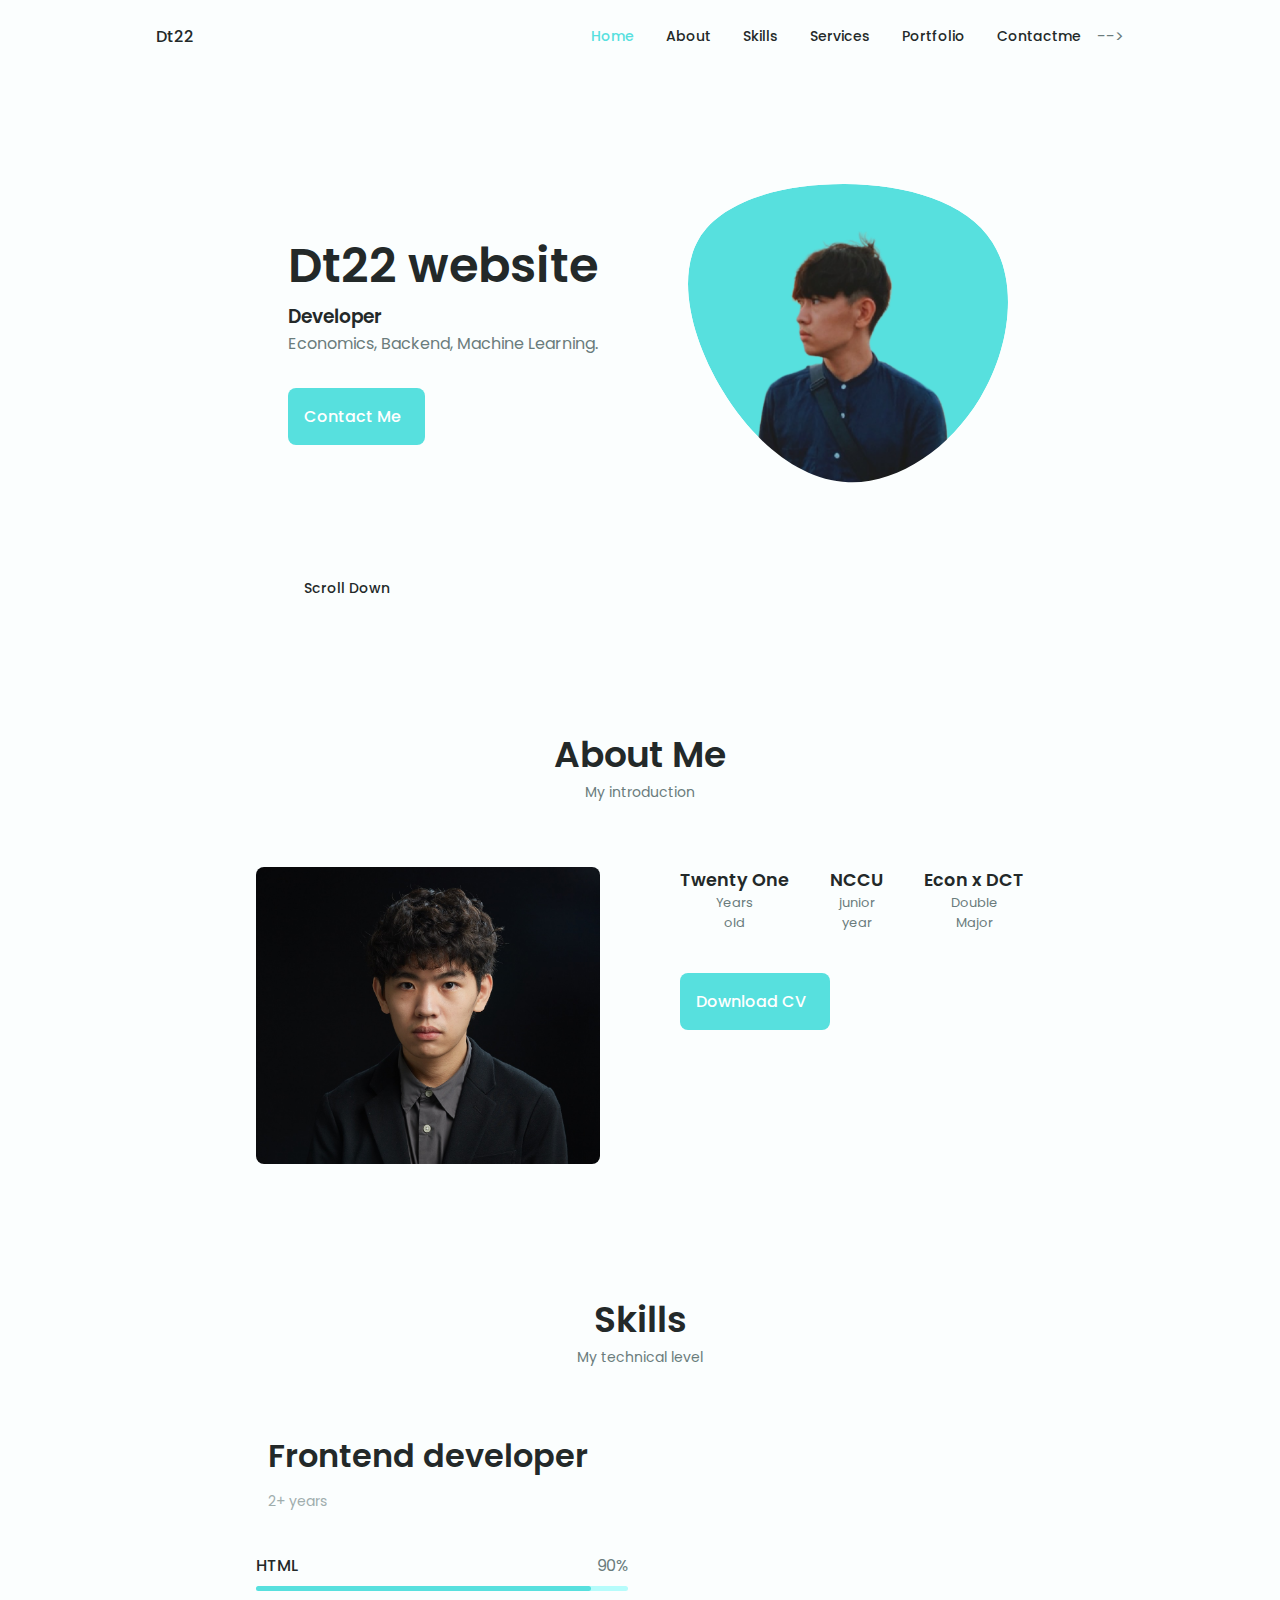
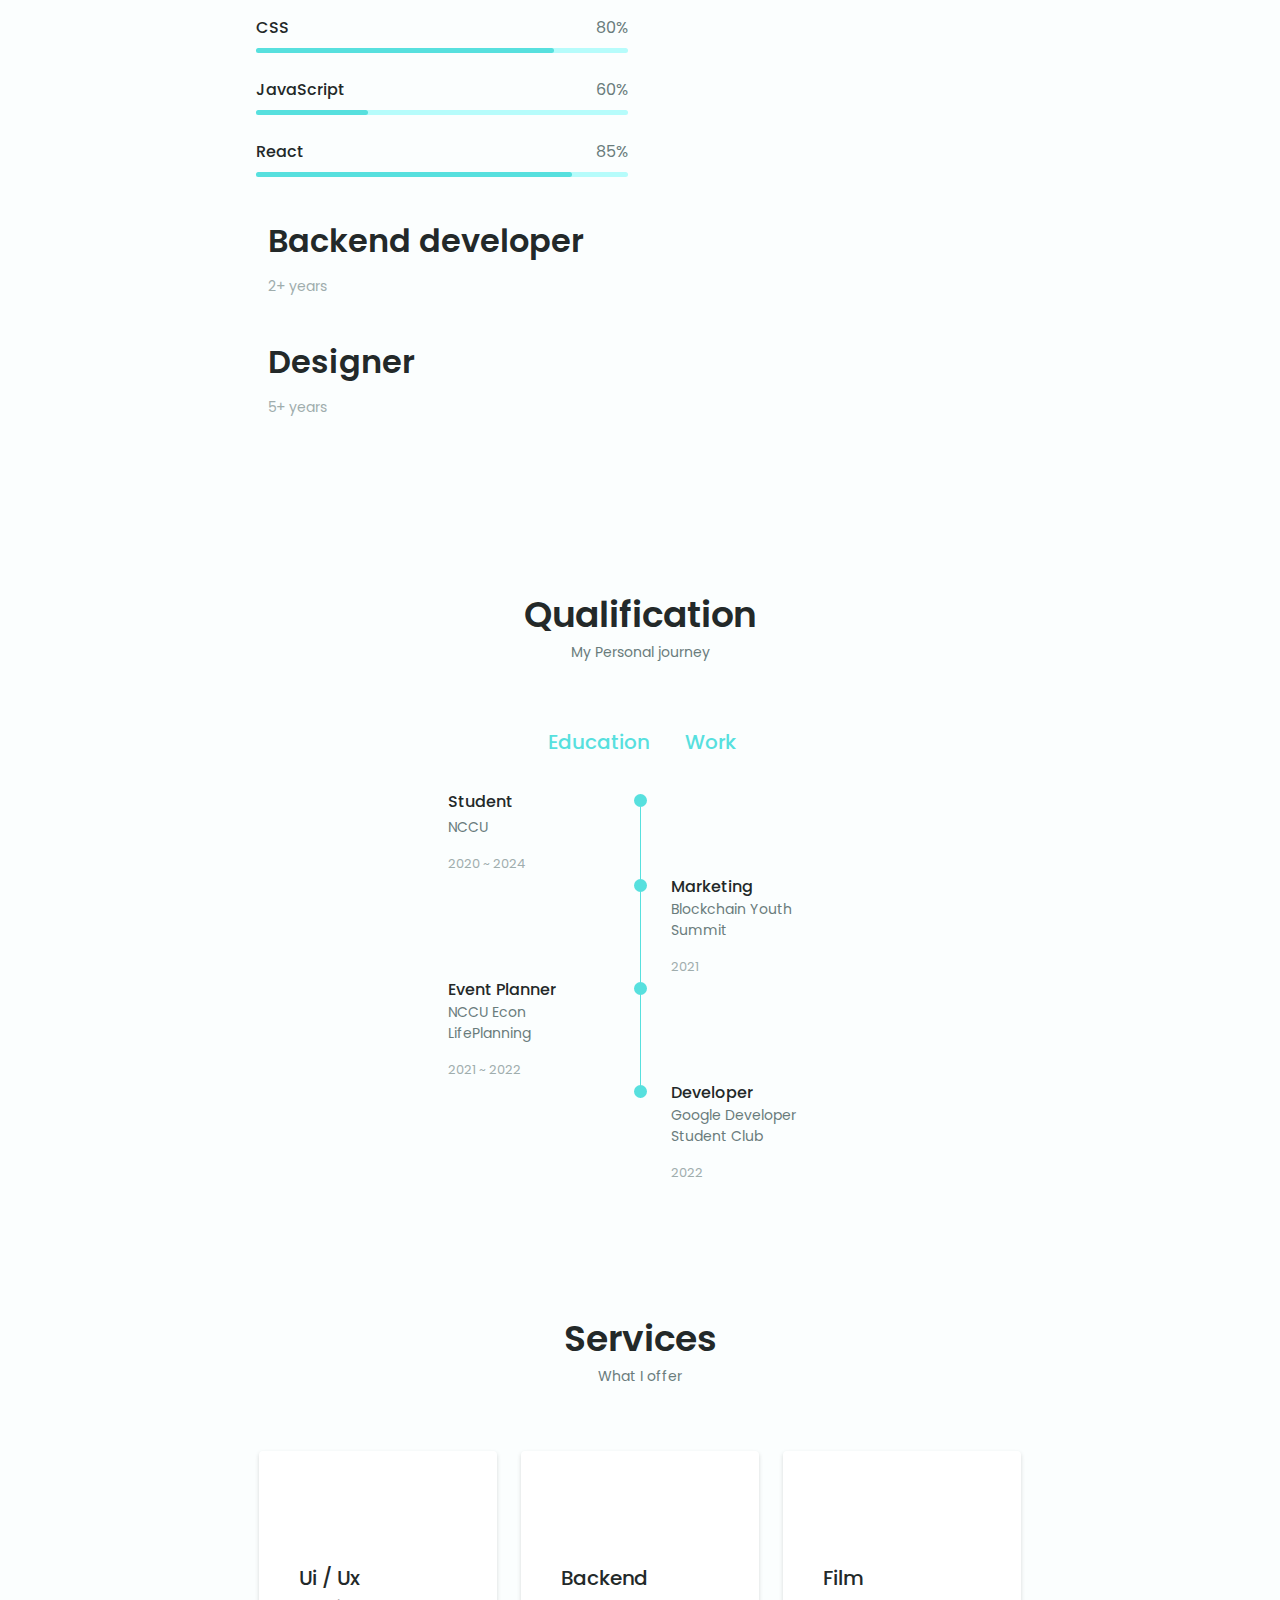
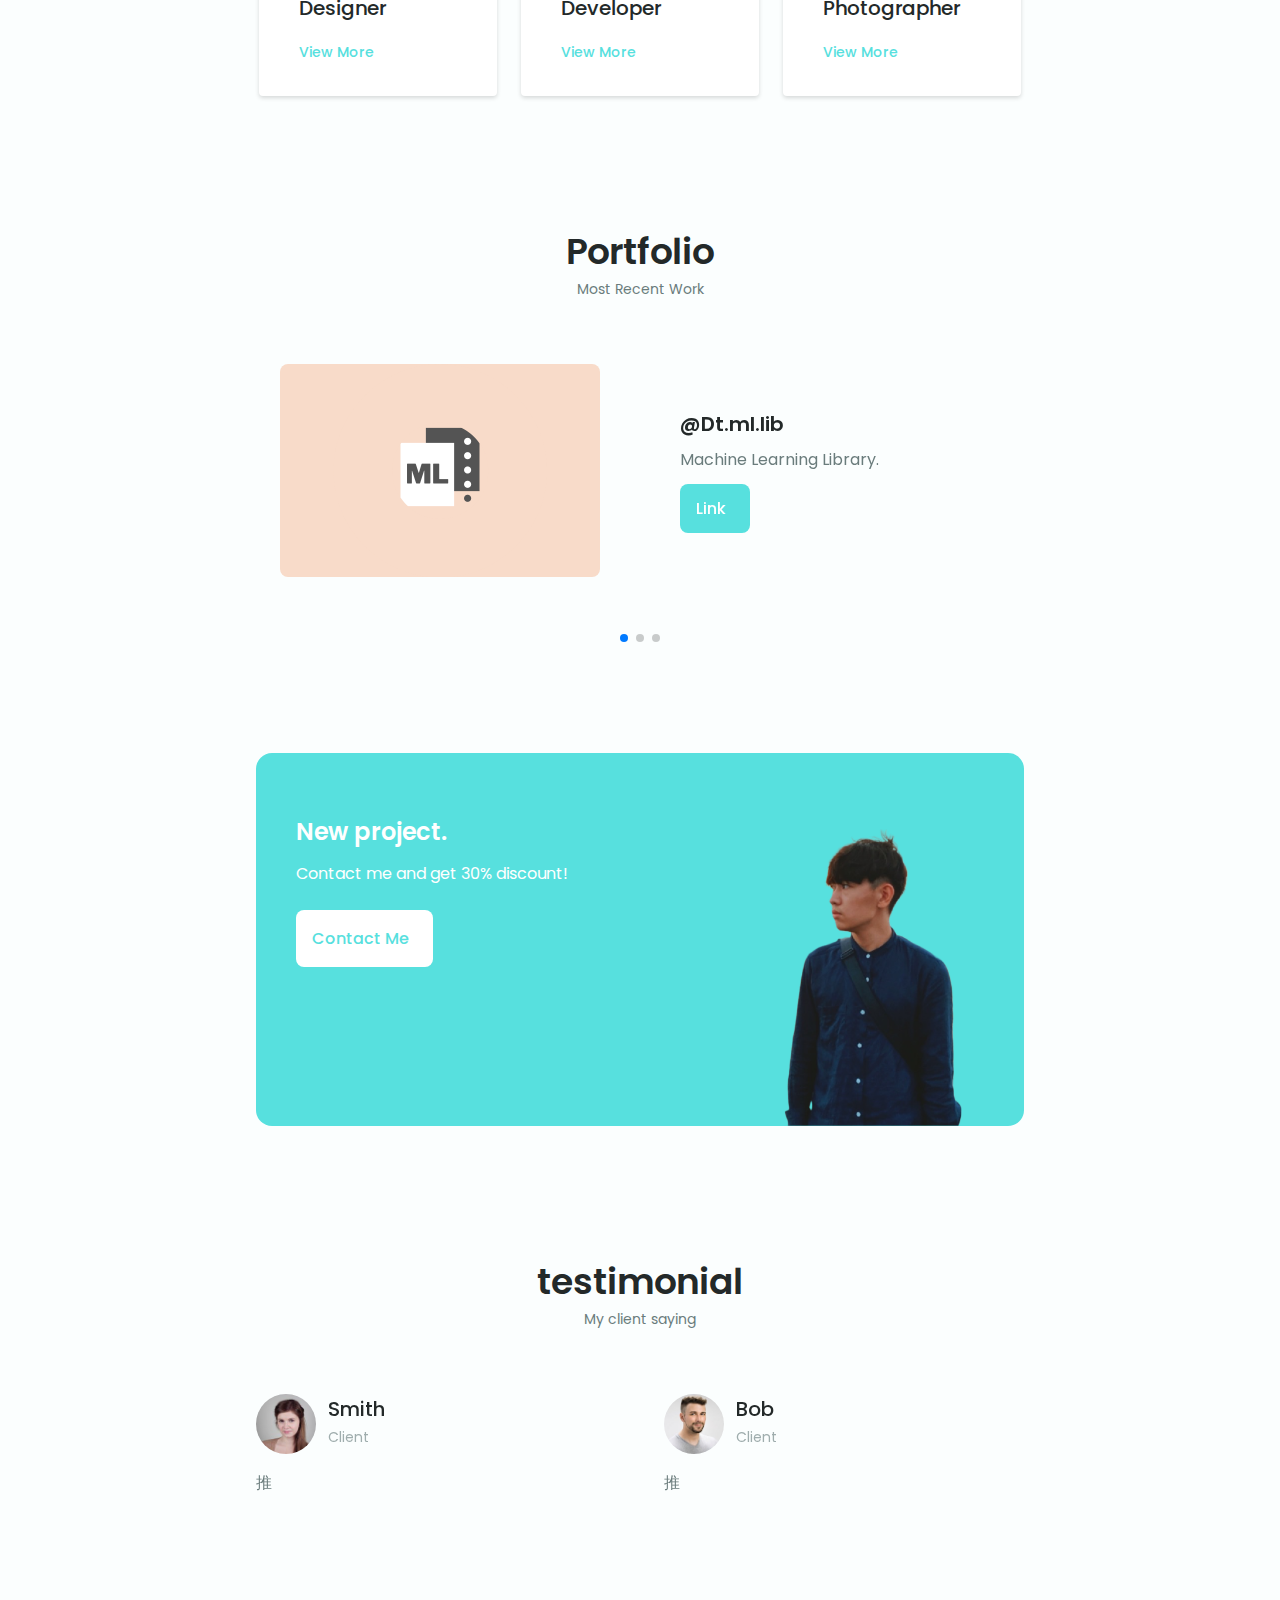
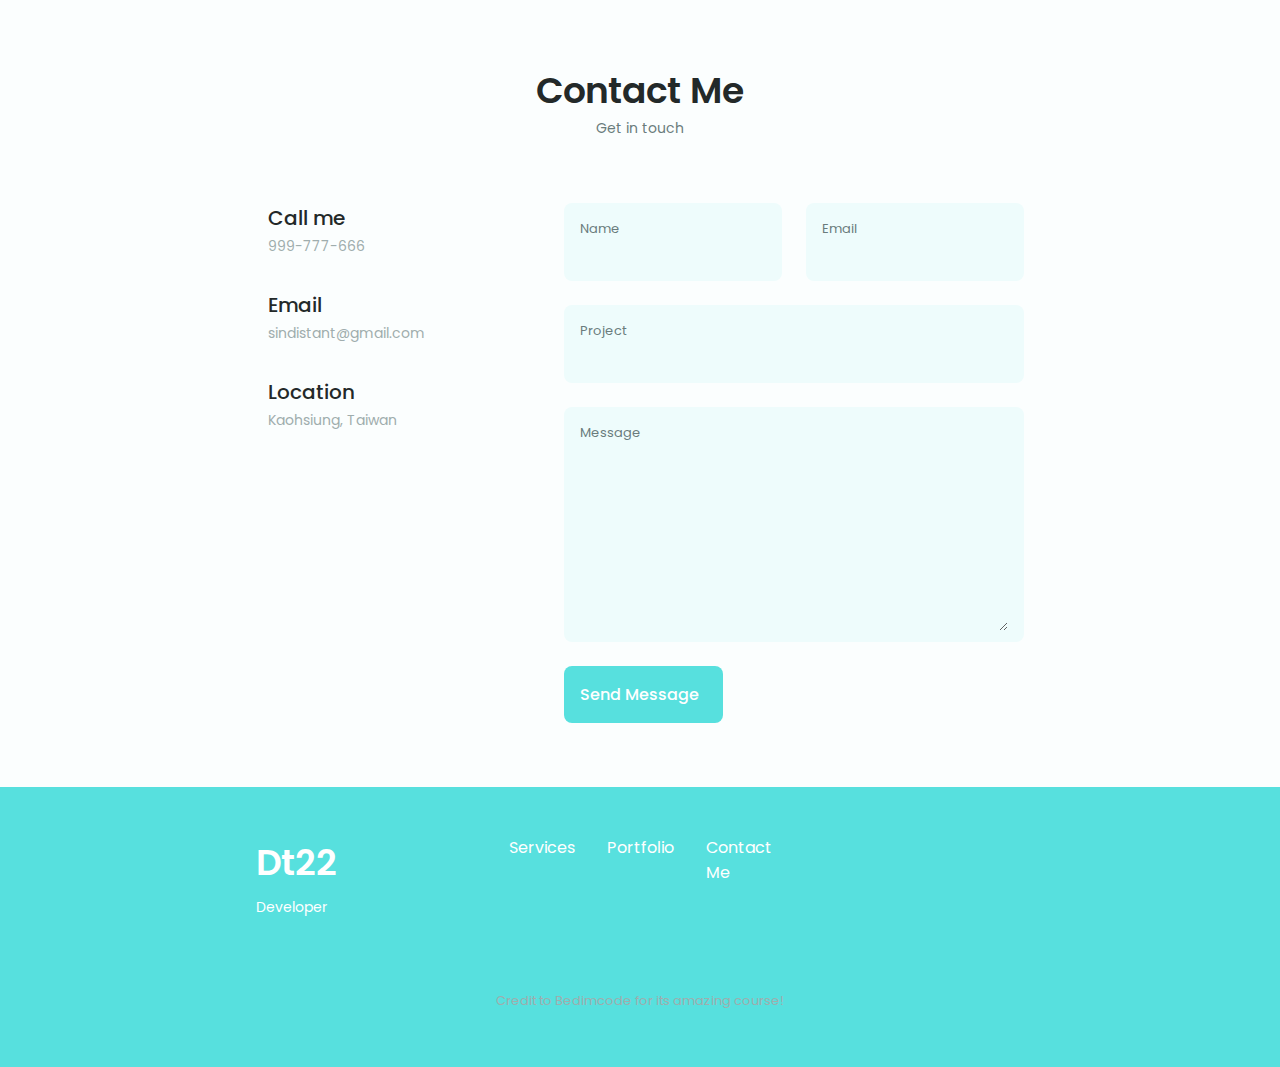
<file: index.html>
<!DOCTYPE html>
    <html lang="en">
    <head>
        <meta charset="UTF-8">
        <meta name="viewport" content="width=device-width, initial-scale=1.0">

        <!--==================== UNICONS ====================-->
        <link rel="stylesheet" href="https://unicons.iconscout.com/release/v4.0.0/css/line.css">
        
        <!--==================== SWIPER CSS ====================-->
        <link rel="stylesheet" href="assets/css/swiper-bundle.min.css">
        
        <!--==================== CSS ====================-->
        <link rel="stylesheet" href="assets/css/styles.css">

        <title>Responsive Portfolio Website</title>
    </head>
    <body>
        <!--==================== HEADER ====================-->
        <header class="header" id="header">
            <nav class="nav container">
                <a href="#" class="nav__logo">Dt22</a>

                <div class="nav__menu" id="nav-menu">
                    <ul class="nav__list grid">
                        <li class="nav__item">
                            <a href="#home" class="nav__link active-link">
                                <i class="uil uil-estate nav__icon"></i> Home
                            </a>
                        </li>
                        <li class="nav__item">
                            <a href="#about" class="nav__link">
                                <i class="uil uil-user nav__icon"></i> About
                            </a>
                        </li>
                        <li class="nav__item">
                            <a href="#skills" class="nav__link">
                                <i class="uil uil-file-alt nav__icon"></i> Skills
                            </a>
                        </li>
                        <li class="nav__item">
                            <a href="#services" class="nav__link">
                                <i class="uil uil-briefcase-alt nav__icon"></i> Services
                            </a>
                        </li>
                        <li class="nav__item">
                            <a href="#portfolio" class="nav__link">
                                <i class="uil uil-scenery nav__icon"></i> Portfolio
                            </a>
                        </li>
                        <li class="nav__item">
                            <a href="#contact" class="nav__link">
                                <i class="uil uil-message nav__icon"></i> Contactme
                            </a>
                        </li>
                    </ul>
                    <i class="uil uil-times nav__close" id="nav-close"></i>
                </div>

                <div class="nav__btns"> -->
                    <!-- Theme change button -->
                    <i class="uil uil-moon change-theme" id="theme-button"></i>

                    <div class="nav__toggle" id="nav-toggle">
                        <i class="uil uil-apps"></i>
                    </div>
                </div>


            </nav>
        </header>



        
        <!--==================== MAIN ====================-->
        <main class="main">
            <!--==================== HOME ====================-->
            <section class="home section" id="home">
                <div class="home__container container grid">
                    <div class="home__content grid">
                        <div class="home__social">
                            <a href="https://www.linkedin.com/in/%E8%A1%8C%E9%81%A0-%E7%8E%8B-79567b227/" target="_blank" class="home__social-icon">
                                <i class="uil uil-linkedin-alt"></i>
                            </a>
                            <a href="https://www.instagram.com/distant.22/" target="_blank" class="home__social-icon">
                                <i class="uil uil-instagram"></i>
                            </a>
                            <a href="https://github.com/Distant22" target="_blank" class="home__social-icon">
                                <i class="uil uil-github-alt"></i>
                            </a>
                        </div>

                        <div class="home__img">
                            <svg class="home__blob" viewBox="0 0 200 187" xmlns="http://www.w3.org/2000/svg" xmlns:xlink="http://www.w3.org/1999/xlink">
                                <mask id="mask0" mask-type="alpha">
                                    <path d="M190.312 36.4879C206.582 62.1187 201.309 102.826 182.328 134.186C163.346 165.547 
                                    130.807 187.559 100.226 186.353C69.6454 185.297 41.0228 161.023 21.7403 129.362C2.45775 
                                    97.8511 -7.48481 59.1033 6.67581 34.5279C20.9871 10.1032 59.7028 -0.149132 97.9666 
                                    0.00163737C136.23 0.303176 174.193 10.857 190.312 36.4879Z"/>
                                </mask>
                                <g mask="url(#mask0)">
                                    <path d="M190.312 36.4879C206.582 62.1187 201.309 102.826 182.328 134.186C163.346 
                                    165.547 130.807 187.559 100.226 186.353C69.6454 185.297 41.0228 161.023 21.7403 
                                    129.362C2.45775 97.8511 -7.48481 59.1033 6.67581 34.5279C20.9871 10.1032 59.7028 
                                    -0.149132 97.9666 0.00163737C136.23 0.303176 174.193 10.857 190.312 36.4879Z"/>
                                    <image class="home__blob-img" x="16" y="8" xlink:href="assets/img/projectdt22.png"/>
                                    <!-- 在這裡改頭像，可改x,y位置 -->
                                    <!-- 原本：x="16" y="16" -->
                                </g>
                            </svg>
                        </div>

                        <div class="home__data">
                            <h1 class="home__title">Dt22 website</h1>
                            <h3 class="home_subtitle">Developer</h3>
                            <p class="home__description">Economics, Backend, Machine Learning.</p>
                            <a href="#contact" class="button button--flex">
                               Contact Me<i class="uil uil-message button__icon"></i>
                            </a>
                        </div>
                    </div>

                    <div class="home__scroll">
                        <a href="#about" class="home__scroll-button button--flex">
                            <i class="uil uil-mouse-alt home__scroll-mouse"></i>
                            <span class="home__scroll-name">Scroll Down</span>
                            <i class="uil uil-arrow-down home__scroll-arrow"></i>
                        </a>
                    </div>
                </div>
            </section>

            <!--==================== ABOUT ====================-->
            <section class="about section" id="about">
                <h2 class="section__title">About Me</h2>
                <span class="section__subtitle">My introduction</span>

                <div class="about__container container grid">
                    <img src="assets/img/dtbcys.jpg" alt="" class="about__img">
                    <div class="about__data">
                        <p class="about__description"></p>

                        <div class="about__info">
                            <div>
                                <span class="about__info-title">Twenty One</span>
                                <span class="about__info-name">Years <br> old</span>
                            </div>

                            <div>
                                <span class="about__info-title">NCCU</span>
                                <span class="about__info-name">junior <br> year</span>
                            </div>

                            <div>
                                <span class="about__info-title">Econ x DCT</span>
                                <span class="about__info-name">Double <br> Major</span>
                            </div>
                        </div>

                        <div class="about__buttons">
                            <a href="assets/pdf/Alexa-Cv.pdf" class="button button--flex">
                                Download CV<i class="uil uil-download-alt button__icon"></i>
                            </a>
                        </div>
                    </div>
                </div>
            </section>

            <!--==================== SKILLS ====================-->
            <section class="skills section" id="skills">
                <h2 class="section__title">Skills</h2>
                <span class="section__subtitle">My technical level</span>

                <div class="skills__container container grid">
                    <div>
                        <!-- 這個node的classname叫做skills__content skills__open -->
                        <div class="skills__content skills__open">
                        


                            <!-- 1st Skill -->
                            <div class="skills__header">
                                <i class="uil uil-brackets-curly skills__icon"></i>

                                <div>
                                    <h1 class="skills__titles">Frontend developer</h1>
                                    <span class="skills__subtitle">2+ years</span>
                                </div>

                                <i class="uil uil-angle-down skills__arrow"></i>
                            </div>

                            <div class="skills__list grid">
                                <div class="skills__data">
                                    <div class="skills__titles">
                                        <h3 class="skills__name">HTML</h3>
                                        <span class="skills__number">90%</span>
                                    </div>
                                    <div class="skills__bar">
                                        <span class="skills__percentage skills__html"></span>
                                    </div>
                                </div>

                                <div class="skills__data">
                                    <div class="skills__titles">
                                        <h3 class="skills__name">CSS</h3>
                                        <span class="skills__number">80%</span>
                                    </div>
                                    <div class="skills__bar">
                                        <span class="skills__percentage skills__css"></span>
                                    </div>
                                </div>

                                <div class="skills__data">
                                    <div class="skills__titles">
                                        <h3 class="skills__name">JavaScript</h3>
                                        <span class="skills__number">60%</span>
                                    </div>
                                    <div class="skills__bar">
                                        <span class="skills__percentage skills__js"></span>
                                    </div>
                                </div>

                                <div class="skills__data">
                                    <div class="skills__titles">
                                        <h3 class="skills__name">React</h3>
                                        <span class="skills__number">85%</span>
                                    </div>
                                    <div class="skills__bar">
                                        <span class="skills__percentage skills__react"></span>
                                    </div>
                                </div>
                            </div>
                        </div>

                        <!-- 2nd Skill -->
                        <div class="skills__content skills__close">
                            <div class="skills__header">
                                <i class="uil uil-server-network skills__icon"></i>

                                <div>
                                    <h1 class="skills__titles">Backend developer</h1>
                                    <span class="skills__subtitle">2+ years</span>
                                </div>

                                <i class="uil uil-angle-down skills__arrow"></i>
                            </div>

                            <div class="skills__list grid">
                                <div class="skills__data">
                                    <div class="skills__titles">
                                        <h3 class="skills__name">Python</h3>
                                        <span class="skills__number">70%</span>
                                    </div>
                                    <div class="skills__bar">
                                        <span class="skills__percentage skills__py"></span>
                                    </div>
                                </div>

                                <div class="skills__data">
                                    <div class="skills__titles">
                                        <h3 class="skills__name">Java</h3>
                                        <span class="skills__number">70%</span>
                                    </div>
                                    <div class="skills__bar">
                                        <span class="skills__percentage skills__java"></span>
                                    </div>
                                </div>

                                <div class="skills__data">
                                    <div class="skills__titles">
                                        <h3 class="skills__name">Javascript</h3>
                                        <span class="skills__number">30%</span>
                                    </div>
                                    <div class="skills__bar">
                                        <span class="skills__percentage skills__js"></span>
                                    </div>
                                </div>

                                <div class="skills__data">
                                    <div class="skills__titles">
                                        <h3 class="skills__name">C</h3>
                                        <span class="skills__number">25%</span>
                                    </div>
                                    <div class="skills__bar">
                                        <span class="skills__percentage skills__c"></span>
                                    </div>
                                </div>
                            </div>
                        </div>


                        <!-- 3rd Skill -->
                        <div class="skills__content skills__close">
                            <div class="skills__header">
                                <i class="uil uil-swatchbook skills__icon"></i>

                                <div>
                                    <h1 class="skills__titles">Designer</h1>
                                    <span class="skills__subtitle">5+ years</span>
                                </div>

                                <i class="uil uil-angle-down skills__arrow"></i>
                            </div>

                            <div class="skills__list grid">
                                <div class="skills__data">
                                    <div class="skills__titles">
                                        <h3 class="skills__name">Adobe Premiere</h3>
                                        <span class="skills__number">90%</span>
                                    </div>
                                    <div class="skills__bar">
                                        <span class="skills__percentage skills__pr"></span>
                                    </div>
                                </div>

                                <div class="skills__data">
                                    <div class="skills__titles">
                                        <h3 class="skills__name">Photoshop</h3>
                                        <span class="skills__number">80%</span>
                                    </div>
                                    <div class="skills__bar">
                                        <span class="skills__percentage skills__ps"></span>
                                    </div>
                                </div>

                                <div class="skills__data">
                                    <div class="skills__titles">
                                        <h3 class="skills__name">Illustrator</h3>
                                        <span class="skills__number">60%</span>
                                    </div>
                                    <div class="skills__bar">
                                        <span class="skills__percentage skills__ai"></span>
                                    </div>
                                </div>

                                <div class="skills__data">
                                    <div class="skills__titles">
                                        <h3 class="skills__name">Figma</h3>
                                        <span class="skills__number">15%</span>
                                    </div>
                                    <div class="skills__bar">
                                        <span class="skills__percentage skills__figma"></span>
                                    </div>
                                </div>
                            </div>
                        </div>
                    </div>
                </div>
            </section>

            <!--==================== QUALIFICATION ====================-->
            <section class="qualification section">

                <h2 class="section__title">Qualification</h2>
                <span class="section__subtitle">My Personal journey</span>

                <div class="qualification__container container">

                    <div class="qualification__tabs">
                        
                        <div class="qualification__button button--flex qualification__active" data-target='#education'>
                            <i class="uil uil-graduation-cap qualification__icon"></i>
                            Education
                        </div>

                        <div class="qualification__button button--flex qualification__active" data-target='#work'>
                            <i class="uil uil-briefcase-alt qualification__icon"></i>
                            Work
                        </div>

                    </div>

                    <div class="qualification__sections">
                        <!-- Content 1 -->
                        <div class="qualification__content qualification__active" data-content id="education">
                            <!-- Qualification 1 -->
                            <div class="qualification__data">
                                <div>
                                    <h3 class="qualification__title">Student</h3>
                                    <span class="qualification__subtitle">NCCU</span>
                                    <div class="qualification__calendar">
                                        <i class="uil uil-calendar-alt"></i>
                                        2020 ~ 2024
                                    </div>
                                </div>

                                <div>
                                    <span class="qualification__rounder"></span>
                                    <span class="qualification__line"></span>
                                </div>
                            </div>

                            <!-- Qualification 2 -->
                            <div class="qualification__data">

                                <div></div>
            
                                <div>
                                    <span class="qualification__rounder"></span>
                                    <span class="qualification__line"></span>
                                </div>
            
                                <div>
                                    <h3 class="qualification__title">Marketing</h3>
                                    <span class="qualification__subtitle">Blockchain Youth Summit</span>
                                    <div class="qualification__calendar">
                                        <i class="uil uil-calendar-alt"></i>
                                        2021
                                    </div>
                                </div>
                            </div>

                            <!-- Qualification 3 -->
                            <div class="qualification__data">
                                <div>
                                    <h3 class="qualification__title">Event Planner</h3>
                                    <span class="qualification__subtitle">NCCU Econ LifePlanning</span>
                                    <div class="qualification__calendar">
                                        <i class="uil uil-calendar-alt"></i>
                                        2021 ~ 2022
                                    </div>
                                </div>
            
                                <div>
                                    <span class="qualification__rounder"></span>
                                    <span class="qualification__line"></span>
                                </div>
                            </div>

                            <!-- Qualification 4 -->
                            <div class="qualification__data">
                                <div></div>
            
                                <div>
                                    <span class="qualification__rounder"></span>
                                    <!-- <span class="qualification__line"></span> -->
                                </div>
            
                                <div>
                                    <h3 class="qualification__title">Developer</h3>
                                    <span class="qualification__subtitle">Google Developer Student Club</span>
                                    <div class="qualification__calendar">
                                        <i class="uil uil-calendar-alt"></i>
                                        2022
                                    </div>
                                </div>
                            </div>

                        </div>

                        <!-- Content 2 -->
                        <div class="qualification__content" data-content id="work">
                            <!-- Qualification 1 -->
                            <div class="qualification__data">
                                <div>
                                    <h3 class="qualification__title">Fintech Club</h3>
                                    <span class="qualification__subtitle">NTU</span>
                                    <div class="qualification__calendar">
                                        <i class="uil uil-calendar-alt"></i>
                                        109-2
                                    </div>
                                </div>

                                <div>
                                    <span class="qualification__rounder"></span>
                                    <span class="qualification__line"></span>
                                </div>
                            </div>

                            <!-- Qualification 2 -->
                            <div class="qualification__data">
                                <div></div>
            
                                <div>
                                    <span class="qualification__rounder"></span>
                                    <span class="qualification__line"></span>
                                </div>
            
                                <div>
                                    <h3 class="qualification__title">Guitar Club</h3>
                                    <span class="qualification__subtitle">NCCU</span>
                                    <div class="qualification__calendar">
                                        <i class="uil uil-calendar-alt"></i>
                                        110-1
                                    </div>
                                </div>
                            </div>

                            <!-- Qualification 3 -->
                            <div class="qualification__data">
                                <div>
                                    <h3 class="qualification__title">Google Developer Student Club</h3>
                                    <span class="qualification__subtitle">NCCU</span>
                                    <div class="qualification__calendar">
                                        <i class="uil uil-calendar-alt"></i>
                                        110-2
                                    </div>
                                </div>

                                <div>
                                    <span class="qualification__rounder"></span>
                                    <!-- <span class="qualification__line"></span> -->
                                </div>

                                
                            </div>

                        </div>
                    </div>
                </div>
            </section>

            <!--==================== SERVICES ====================-->
            <section class="services section" id="services">
                <h2 class="section__title">Services</h2>
                <span class="section__subtitle">What I offer</span>
                <div class="services__container container grid">
                    <!-- Services1 -->
                    <div class="services__content">
                        <div>
                            <i class="uil uil-web-grid services__icon"></i>
                            <h3 class="services__title">Ui / Ux <br> Designer</h3>
                        </div>

                        <span class="button button--flex button--small button--link services__button">
                            View More
                            <i class="uil uil-arrow-right button__icon"></i>
                        </span>

                        <div class="services__modal">
                            <div class="services__modal-content">
                                <h4 class="services__modal-title">Ui / Ux <br> Designer</h4>
                                <i class="uil uil-times services__modal-close"></i>

                                <ul class="services__modal-services grid">
                                    <li class="services__modal-service">
                                        <i class="uil uil-check-circle services__modal-icon"></i>
                                        <p>Fan Page Managing</p>
                                    </li>
                                    <li class="services__modal-service">
                                        <i class="uil uil-check-circle services__modal-icon"></i>
                                        <p>Instagram / Facebook / YouTube</p>
                                    </li>
                                    <li class="services__modal-service">
                                        <i class="uil uil-check-circle services__modal-icon"></i>
                                        <p>Marketing</p>
                                    </li>
                                    
                                </ul>
                            </div>
                        </div>
                    </div>

                    <!-- Services2 -->
                    <div class="services__content">
                        <div>
                            <i class="uil uil-arrow services__icon"></i>
                            <h3 class="services__title">Backend <br> Developer</h3>
                        </div>

                        <span class="button button--flex button--small button--link services__button">
                            View More
                            <i class="uil uil-arrow-right button__icon"></i>
                        </span>

                        <div class="services__modal">
                            <div class="services__modal-content">
                                <h4 class="services__modal-title">Backend <br> Developer</h4>
                                <i class="uil uil-times services__modal-close"></i>

                                <ul class="services__modal-services grid">
                                    <li class="services__modal-service">
                                        <i class="uil uil-check-circle services__modal-icon"></i>
                                        <p>Springboot / Fundamental</p>
                                    </li>
                                    <li class="services__modal-service">
                                        <i class="uil uil-check-circle services__modal-icon"></i>
                                        <p>Django / Fundamental</p>
                                    </li>
                                    <li class="services__modal-service">
                                        <i class="uil uil-check-circle services__modal-icon"></i>
                                        <p>Express.js / Fundamental</p>
                                    </li>
                                    
                                </ul>
                            </div>
                        </div>
                    </div>

                    <!-- Services3 -->
                    <div class="services__content">
                        <div>
                            <i class="uil uil-images services__icon"></i>
                            <h3 class="services__title">Film <br> Photographer</h3>
                        </div>

                        <span class="button button--flex button--small button--link services__button">
                            View More
                            <i class="uil uil-arrow-right button__icon"></i>
                        </span>

                        <div class="services__modal">
                            <div class="services__modal-content">
                                <h4 class="services__modal-title">Film <br> Photographer</h4>
                                <i class="uil uil-times services__modal-close"></i>

                                <ul class="services__modal-services grid">
                                    <li class="services__modal-service">
                                        <i class="uil uil-check-circle services__modal-icon"></i>
                                        <p>Youtube Channel Managing</p>
                                    </li>
                                    <li class="services__modal-service">
                                        <i class="uil uil-check-circle services__modal-icon"></i>
                                        <p>Adobe Premiere</p>
                                    </li>
                                    <li class="services__modal-service">
                                        <i class="uil uil-check-circle services__modal-icon"></i>
                                        <p>After Effects</p>
                                    </li>
                                    <li class="services__modal-service">
                                        <i class="uil uil-check-circle services__modal-icon"></i>
                                        <p>Photoshop</p>
                                    </li>
                                </ul>
                            </div>
                        </div>
                    </div>
                </div>
            </section>

            <!--==================== PORTFOLIO ====================-->
            <section class="portfolio section" id="portfolio">
                <h2 class="section__title">Portfolio</h2>
                <span class="section__subtitle">Most Recent Work</span>

                <div class="portfolio__container container swiper-container">
                    <div class="swiper-wrapper">
                        <!-- Portfolio 1 -->
                        <div class="portfolio__content grid swiper-slide">
                            <img src="assets/img/port1.png" alt="" class="portfolio__img">

                            <div class="portfolio__data">
                                <h3 class="portfolio__title">@Dt.ml.lib</h3>
                                <p class="portfolio__description">Machine Learning Library.</p>
                                <a href="https://www.instagram.com/dt.ml.lib/" target="_blank" class="button button--flex button--small portfolio__button">
                                    Link
                                    <i class="uil uil-arrow-right button__icon"></i>
                                </a>
                            </div>
                        </div>

                        <!-- Portfolio 2 -->
                        <div class="portfolio__content grid swiper-slide">
                            <img src="assets/img/port2.png" alt="" class="portfolio__img">

                            <div class="portfolio__data">
                                <h3 class="portfolio__title">Foodiebot</h3>
                                <p class="portfolio__description">A capable Linebot.</p>
                                <a href="https://github.com/Distant22/FoodieLineBot" class="button button--flex button--small portfolio__button">
                                    Link
                                    <i class="uil uil-arrow-right button__icon"></i>
                                </a>
                            </div>
                        </div>

                        <!-- Portfolio 3 -->
                        <div class="portfolio__content grid swiper-slide">
                            <img src="assets/img/port3.png" alt="" class="portfolio__img">

                            <div class="portfolio__data">
                                <h3 class="portfolio__title">Facebook Clone</h3>
                                <p class="portfolio__description">React / Next.js / Firebase Project.</p>
                                <a href="https://github.com/Distant22/fbclone" class="button button--flex button--small portfolio__button">
                                    Demo
                                    <i class="uil uil-arrow-right button__icon"></i>
                                </a>
                            </div>
                        </div>
                    </div>

                    <!-- Add Arrows -->
                    <div class="swiper-button-next">
                        <i class="uil uil-angle-right-b swiper-portfolio-icon"></i>
                    </div>
                    <div class="swiper-button-prev">
                        <i class="uil uil-angle-left-b swiper-portfolio-icon"></i>
                    </div>

                    <!-- Add Pagination -->
                    <div class="swiper-pagination"></div>
                </div>
            </section>
            

            <!--==================== PROJECT IN MIND ====================-->
            <section class="project section">
                <div class="project__bg">
                    <div class="project__container container grid">
                        <div class="project__data">
                            <h2 class="project__title">New project.</h2>
                            <p class="project__description">Contact me and get 30% discount!</p>
                            <a href="#contact" class="button button--flex button--white">
                                Contact Me
                                <i class="uil uil-message project__icon button__icon"></i>
                            </a>
                        </div>

                        <img src="assets/img/projectdt22.png" alt="" class="project__img">
                    </div>
                </div>
            </section>

            <!--==================== TESTIMONIAL ====================-->
            <section class="testimonial section">
                <h2 class="section__title">testimonial</h2>
                <span class="section__subtitle">My client saying</span>

                <div class="testimonial__container container swiper-container">
                    <div class = "swiper-wrapper">
                        <!-- Testimonial 1 -->
                        <div class="testimonial__content swiper-slide">
                            <div class="testimonial__data">
                                <div class="testimonial__header">
                                    <img src="assets/img/testimonial1.jpg" alt="" class="testimonial__img">
                                    <div>
                                        <h3 class="testimonial__name">Smith</h3>
                                        <span class="testimonial__client">Client</span>
                                    </div>
                                </div>

                                <div>
                                    <i class="uil uil-star testimonial__icon-star"></i>
                                    <i class="uil uil-star testimonial__icon-star"></i>
                                    <i class="uil uil-star testimonial__icon-star"></i>
                                    <i class="uil uil-star testimonial__icon-star"></i>
                                    <i class="uil uil-star testimonial__icon-star"></i>
                                </div>
                            </div>

                            <p class="testimonial__description">推</p>
                        </div>

                        <!-- Testimonial 2 -->
                        <div class="testimonial__content swiper-slide">
                            <div class="testimonial__data">
                                <div class="testimonial__header">
                                    <img src="assets/img/testimonial2.jpg" alt="" class="testimonial__img">
                                    <div>
                                        <h3 class="testimonial__name">Bob</h3>
                                        <span class="testimonial__client">Client</span>
                                    </div>
                                </div>

                                <div>
                                    <i class="uil uil-star testimonial__icon-star"></i>
                                    <i class="uil uil-star testimonial__icon-star"></i>
                                    <i class="uil uil-star testimonial__icon-star"></i>
                                    <i class="uil uil-star testimonial__icon-star"></i>
                                    <i class="uil uil-star testimonial__icon-star"></i>
                                </div>
                            </div>

                            <p class="testimonial__description">推</p>
                        </div>

                        <!-- Testimonial 3 -->
                        <div class="testimonial__content swiper-slide">
                            <div class="testimonial__data">
                                <div class="testimonial__header">
                                    <img src="assets/img/testimonial3.jpg" alt="" class="testimonial__img">
                                    <div>
                                        <h3 class="testimonial__name">Steven</h3>
                                        <span class="testimonial__client">Client</span>
                                    </div>
                                </div>

                                <div>
                                    <i class="uil uil-star testimonial__icon-star"></i>
                                    <i class="uil uil-star testimonial__icon-star"></i>
                                    <i class="uil uil-star testimonial__icon-star"></i>
                                    <i class="uil uil-star testimonial__icon-star"></i>
                                    <i class="uil uil-star testimonial__icon-star"></i>
                                </div>
                            </div>

                            <p class="testimonial__description">推</p>
                        </div>
                    </div>

                    <!-- Add Pagination -->
                    <div class="swiper-pagination swiper-pagination-testimonial"></div>
                </div>
            </section>

            <!--==================== CONTACT ME ====================-->
            <section class="contact section" id="contact">
                <h2 class="section__title">Contact Me</h2>
                <span class="section__subtitle">Get in touch</span>

                <div class="contact__container container grid">
                    <div>
                        <div class="contact__information">
                            <i class="uil uil-phone contact__icon"></i>

                            <div>
                                <h3 class="contact__title">Call me</h3>
                                <span class="contact__subtitle">999-777-666</span>
                            </div>
                        </div>

                        <div class="contact__information">
                            <i class="uil uil-envelope contact__icon"></i>

                            <div>
                                <h3 class="contact__title">Email</h3>
                                <span class="contact__subtitle">sindistant@gmail.com</span>
                            </div>
                        </div>

                        <div class="contact__information">
                            <i class="uil uil-map-marker contact__icon"></i>

                            <div>
                                <h3 class="contact__title">Location</h3>
                                <span class="contact__subtitle">Kaohsiung, Taiwan</span>
                            </div>
                        </div>
                    </div>

                    <form action="" class="contact__form grid">
                        <div class="contact__inputs grid">
                            <div class="contact__content">
                                <label for="" class="contact__label">Name</label>
                                <input type="text" class="contact__input">
                            </div>
                            <div class="contact__content">
                                <label for="" class="contact__label">Email</label>
                                <input type="text" class="contact__input">
                            </div>
                        </div>
                        <div class="contact__content">
                            <label for="" class="contact__label">Project</label>
                            <input type="text" class="contact__input">
                        </div>
                        <div class="contact__content">
                            <label for="" class="contact__label">Message</label>
                            <textarea name="" id="" cols="0" rows="7" class="contact__input"></textarea>
                        </div>

                        <div>
                            <a href="#" class="button button--flex">
                                Send Message
                                <i class="uil uil-message button__icon"></i>
                            </a>
                        </div>
                    </form>
                </div>
            </section>
        </main>

        <!--==================== FOOTER ====================-->
        <footer class="footer">
            <div class="footer__bg">
                <div class="footer__container container grid">
                    <div>
                        <h1 class="footer__title">Dt22</h1>
                        <span class="footer__subtitle">Developer</span>
                    </div>

                    <ul class="footer__links">
                        <li>
                            <a href="#services" class="footer__link">Services</a>
                        </li>
                        <li>
                            <a href="#portfolio" class="footer__link">Portfolio</a>
                        </li>
                        <li>
                            <a href="#contact" class="footer__link">Contact Me</a>
                        </li>
                    </ul>

                    <!-- target="_new" 讓點擊按鈕後開新分頁載入，而非原網頁 -->
                    <div class="footer__socials">
                        <a href="https://www.facebook.com/" target="_new" class="footer__social">
                            <i class="uil uil-facebook-f"></i>
                        </a>
                        <a href="https://www.instagram.com/" target="_blank" class="footer__social">
                            <i class="uil uil-instagram"></i>
                        </a>
                        <a href="https://twitter.com/home" target="_blank" class="footer__social">
                            <i class="uil uil-twitter-alt"></i>
                        </a>
                    </div>
                </div>

                <p class="footer__copy">Credit to Bedimcode for its amazing course!</p>
            </div>
        </footer>
        
        <!--==================== SCROLL TOP ====================-->
        <a href="#" class="scrollup" id="scroll-up">
            <i class="uil uil-arrow-up scrollup__icon"></i>
        </a>

        <!--==================== SWIPER JS ====================-->
        <script src="assets/js/swiper-bundle.min.js"></script>

        <!--==================== MAIN JS ====================-->
        <script src="assets/js/main.js"></script>
    </body>
</html>
</file>
<file: assets/css/styles.css>
/*==================== GOOGLE FONTS ====================*/
@import url("https://fonts.googleapis.com/css2?family=Poppins:wght@400;500;600&display=swap");

/*==================== VARIABLES CSS ====================*/
:root {
    --header-height: 3rem;

    /*========== Colors ==========*/
    /* Change favorite color */
    --hue-color: 179; /*Purple 250 - Green 142 - Blue 230 - Pink 340*/

    /* HSL color mode */
    --first-color: hsl(var(--hue-color), 69%, 61%);
    --first-color-second: hsl(var(--hue-color), 69%, 61%);
    --first-color-alt: hsl(var(--hue-color), 57%, 53%);
    --first-color-lighter: hsl(var(--hue-color), 92%, 85%);
    --title-color: hsl(var(--hue-color), 8%, 15%);
    --text-color: hsl(var(--hue-color), 8%, 45%);
    --text-color-light: hsl(var(--hue-color), 8%, 65%);
    --input-color: hsl(var(--hue-color), 70%, 96%);
    --body-color: hsl(var(--hue-color), 60%, 99%);
    --container-color: #fff;
    --scroll-bar-color: hsl(var(--hue-color), 12%, 90%);
    --scroll-thumb-color: hsl(var(--hue-color), 12%, 80%);

    /*========== Font and typography ==========*/
    --body-font: 'Poppins', sans-serif;

    /* .5rem = 8px, 1rem = 16px, 1.5rem = 24px ... */
    --big-font-size: 2rem;
    --h1-font-size: 1.5rem;
    --h2-font-size: 1.25rem;
    --h3-font-size: 1.125rem;
    --normal-font-size: .938rem;
    --small-font-size: .813rem;
    --smaller-font-size: .75rem;

    /*========== Font weight ==========*/
    --font-medium: 500;
    --font-semi-bold: 600;

    /*========== Margenes Bottom ==========*/
    /* .25rem = 4px, .5rem = 8px, .75rem = 12px ... */
    --mb-0-25: .25rem;
    --mb-0-5: .5rem;
    --mb-0-75: .75rem;
    --mb-1: 1rem;
    --mb-1-5: 1.5rem;
    --mb-2: 2rem;
    --mb-2-5: 2.5rem;
    --mb-3: 3rem;

    /*========== z index ==========*/
    --z-tooltip: 10;
    --z-fixed: 100;
    --z-modal: 1000;
}

/* Font size for large devices */
@media screen and (min-width: 968px) {
    :root {
        --big-font-size: 3rem;
        --h1-font-size: 2.25rem;
        --h2-font-size: 1.5rem;
        --h3-font-size: 1.25rem;
        --normal-font-size: 1rem;
        --small-font-size: .875rem;
        --smaller-font-size: .813rem;
    }
}

/*========== Variables Dark theme ==========*/
body.dark-theme{
    --first-color-second: hsl(var(--hue-color), 30%, 8%);
    --title-color: hsl(var(--hue-color), 8%, 95%);
    --text-color: hsl(var(--hue-color), 8%, 75%);
    --input-color: hsl(var(--hue-color), 29%, 16%);
    --body-color: hsl(var(--hue-color), 28%, 12%);
    --container-color: hsl(var(--hue-color), 29%, 16%);
    --scroll-bar-color: hsl(var(--hue-color), 12%, 48%);
    --scroll-thumb-color: hsl(var(--hue-color), 12%, 36%);
}

/*========== Button Dark/Light ==========*/
.nav__btns{
  display: flex;
  align-items: center;
}

.change-theme{
  font-size: 1.25rem;
  color: var(--title-color);
  margin-right: var(--mb-1);
  cursor: pointer;
}

.change-theme:hover{
  color: var(--first-color);
}

/*==================== BASE ====================*/
*{
  box-sizing: border-box;
  padding: 0;
  margin: 0;
}

html {
  scroll-behavior: smooth;
}

body {
  margin: 0 0 var(--header-height) 0;
  font-family: var(--body-font);
  font-size: var(--normal-font-size);
  background-color: var(--body-color);
  color: var(--text-color);
}

h1, h2, h3, h4 {
  color: var(--title-color);
  font-weight: var(--font-semi-bold);
}

ul {
  list-style: none;
}

a {
  text-decoration: none;
}

img {
  max-width: 100%;
  height: auto;
}

/*==================== REUSABLE CSS CLASSES ====================*/
.section {
  padding: 2rem 0 4rem;
}

.section__title {
  font-size: var(--h1-font-size);
  /* color: var(--title-color); */
}

.section__subtitle {
  display: block;
  font-size: var(--small-font-size);
  margin-bottom: var(--mb-3);
}

.section__title, 
.section__subtitle {
  text-align: center;
}

/*==================== LAYOUT ====================*/
.container {
  max-width: 768px;
  margin-left: var(--mb-1-5);
  margin-right: var(--mb-1-5);
}

.grid {
  display: grid;
  gap: 1.5rem;
}

.header {
  width: 100%;
  position: fixed;
  bottom: 0;
  left: 0;
  z-index: var(--z-fixed);
  background-color: var(--body-color);
}

/*==================== NAV ====================*/
.nav {
  max-width: 968px;
  height: var(--header-height);
  display: flex;
  justify-content: space-between;
  align-items: center;
}

.nav__logo, .nav__toggle {
  color: var(--title-color);
  font-weight: var(--font-medium);
}

.nav__logo:hover {
  color: var(--first-color);
}

.nav__toggle {
  font-size: 1.1rem;
  cursor: pointer;
}

.nav__toggle:hover {
  color: var(--first-color);
}

@media screen and (max-width: 767px) {
  .nav__menu {
    position: fixed;
    bottom: -100%;
    left: 0;
    width: 100%;
    background-color: var(--body-color);
    padding: 2rem 1.5rem 4rem;
    box-shadow: 0 -1px 4px rgba(0, 0, 0, 0.15);
    border-radius: 1.5rem 1.5rem 0 0;
    transition: .3s;
  }
}

.nav__list {
  grid-template-columns: repeat(3, 1fr);
  gap: 2rem;
}

.nav__link {
  display: flex;
  flex-direction: column;
  align-items: center;
  font-size: var(--small-font-size);
  color: var(--title-color);
  font-weight: var(--font-medium);
}

.nav__link:hover {
  color: var(--first-color);
}

.nav__icon {
  font-size: 1.2rem;
}

.nav__close {
  position: absolute;
  right: 1.3rem;
  bottom: .5rem;
  font-size: 1.5rem;
  cursor: pointer;
  color: var(--first-color);
}

.nav__close:hover {
  color: var(--first-color-alt);
}

/* show menu */
.show-menu {
  bottom: 0;
}

/* Active link */
.active-link {
  color: var(--first-color);
}

/* Change background header */
.scroll-header {
  box-shadow: 0 -1px 4px rgba(0, 0, 0, 0.15);
}

/*==================== HOME ====================*/
.home__container{
  gap:1rem;
}

.home__content{
  grid-template-columns: .5fr 3fr;
  padding-top: 3.5rem;
  align-items: center;
}

.home__social{
  display: grid;
  grid-template-columns: max-content;
  row-gap: 1rem;
}

.home__social-icon{
  font-size: 1.25rem;
  color: var(--first-color);
}

.home__social-icon:hover{
  color: var(--first-color-alt);
}

.home__blob{
  width: 200px;
  fill: var(--first-color);
}

.home__blob-img{
  width: 170px;
}

.home__data{
  grid-column: 1/3;
}

.home__title{
  font-size: var(--big-font-size);
}

.home__subtitle{
  font-size: var(--h3-font-size);
  color: var(--text-color);
  font-weight: var(--font-medium);
  margin-bottom: var(--mb-0-75);
}

.home__description{
  margin-bottom: var(--mb-2);
}

.home__scroll{
  display:none
}

.home__scroll-button{
  color: var(--first-color);
  transition: .3s;
}

.home__scroll-button:hover{
  transform: translateY(0.25rem);
}

.home__scroll-mouse{
  font-size: 2rem;
}

.home__scroll-name{
  font-size: var(--small-font-size);
  color: var(--title-color);
  font-weight: var(--font-medium);
  margin-right: var(--mb-0-25);
}


.home__scroll-arrow{
  font-size: 1.25rem;
}


/*==================== BUTTONS ====================*/
.button{
  display: inline-block;
  background-color: var(--first-color);
  color: #FFF;
  padding: 1rem;
  border-radius: .5rem;
  font-weight: var(--font-medium);
}

.button:hover{
  background-color: var(--first-color-alt);
}

.button__icon{
  font-size: 1.25rem;
  margin-left: var(--mb-0-5);
  transition: .3s;
}

.button--white{
  background-color: #FFF;
  color: var(--first-color);
}

.button--white:hover{
  background-color: #FFF;
}


.button--flex{
  display: inline-flex;
  align-items: center;
}

.button--small{
  padding: .75rem 1rem;
}

.button--link{
  padding: 0;
  background-color: transparent;
  color: var(--first-color);
}

.button--link:hover{
  background-color: transparent;
  color: var(--first-color-alt);
}



/*==================== ABOUT ====================*/
.about__img{
  width: 200px;
  border-radius: .5rem;
  justify-self: center;
  align-self: center;
}

.about__info{
  display: flex;
  justify-content: space-evenly;
  margin-bottom: var(--mb-2-5);
}

.about__info-title{
  font-size: 1.1rem;
  font-weight: var(--font-semi-bold);
  color: var(--title-color);
}

.about__info-name{
  font-size: var(--smaller-font-size);
}


.about__info-title,
.about__info-name{
  display: block;
  text-align: center;
}

.about__buttons{
  display: flex;
  justify-content: center;
}

/*==================== SKILLS ====================*/
.skills__container{
  row-gap: 0;
}

.skills__header{
  display: flex;
  align-items: center;
  margin-bottom: var(--mb-2-5);
  cursor: pointer;
}

.skills__icon,
.skills__arrow{
  font-size: 2rem;
  color: var(--first-color);
}

.skills__icon{
  margin-right: var(--mb-0-75);
}

.skills__title{
  font-size: var(--h3-font-size);
}

.skills__subtitle{
  font-size: var(--small-font-size);
  color: var(--text-color-light);
}

.skills__arrow{
  margin-left: auto;
  transition: .4s;
}

.skills__titles{
  display:flex;
  justify-content: space-between;
  margin-bottom: var(--mb-0-5);
}

.skills__name{
  font-size: var(--normal-font-size);
  font-weight: var(--font-medium);
}

.skills__bar,
.skills__percentage{
  height: 5px;
  border-radius: .25rem;
}

.skills__bar{
  background-color: var(--first-color-lighter);
}

.skills__percentage{
  display: block;
  background-color: var(--first-color);
}

.skills__html{
  width:90%;
}

.skills__css{
  width:80%;
}

.skills__js{
  width:60%;
}

.skills__react{
  width:85%;
}

.skills__py{
  width:70%;
}

.skills__java{
  width:70%;
}

.skills__c{
  width:25%;
}

.skills__js{
  width:30%;
}

.skills__figma{
  width:15%;
}

.skills__pr{
  width:90%;
}

.skills__ps{
  width:80%;
}

.skills__ai{
  width:60%;
}

.skills__close .skills__list{
  height: 0;
  overflow: hidden;
}

.skills__open .skills__list{
  height: max-content;
  margin-bottom: var(--mb-2-5);
}

/* 讓打開的列表箭頭是朝上三角形，而非朝下 */
.skills__open .skills__arrow{
  transform: rotate(-180deg);
}

/*==================== QUALIFICATION ====================*/
.qualification__tabs{
  display: flex;
  justify-content: space-evenly;
  margin-bottom: var(--mb-2);
}

.qualification__button{
  font-size: var(--h3-font-size);
  font-weight: var(--font-medium);
  cursor: pointer;
}

/* 加一個hover 可決定鼠標在其上面時的顏色 */
.qualification__button:hover{
  color: var(--first-color);
}


.qualification__icon{
  font-size: 1.8rem;
  margin-right: var(--mb-0-25);
}


.qualification__data{
  display: grid;
  grid-template-columns: 1fr max-content 1fr;
  column-gap: 1.5rem;
}

.qualification__title{
  font-size: var(--normal-font-size);
  font-weight: var(--font-medium);
}

.qualification__subtitle{
  display: inline-block;
  font-size: var(--small-font-size);
  margin-bottom: var(--mb-1);
}

.qualification__calendar{
  font-size: var(--smaller-font-size);
  color: var(--text-color-light);
}

.qualification__rounder{
  display: inline-block;
  width: 13px;
  height: 13px;
  background-color: var(--first-color);
  border-radius: 50%;
}

.qualification__line{
  display: block;
  width: 1px;
  height: 100%;
  background-color: var(--first-color);
  transform: translate(6px, -7px);
}

.qualification [data-content]{
  display: none;
}

/* 讓content以block方式呈現 */
.qualification__active[data-content]{
  display: block;
}

/* 讓被點擊的選項(Education/Work)保持顏色 */
.qualification__button.qualification__active{
  color: var(--first-color);
}

/*==================== SERVICES ====================*/
.services__container{
  gap: 1.5rem;
  grid-template-columns: repeat(2,1fr);
}

.services__content{
  position: relative;
  background-color: var(--container-color);
  padding: 3.5rem .5rem 1.25rem 1.5rem;
  border-radius: .25rem;
  box-shadow: 0 2px 4px rgba(0,0,0,.15);
  transition: .3s;
}

.services__content:hover{
  box-shadow: 0 4px 8px rgba(0,0,0,.15);
}

.services__icon{
  display: block;
  font-size: 1.5rem;
  color: var(--first-color);
  margin-bottom: var(--mb-1);
}

.services__title{
  font-size: var(--h3-font-size);
  margin-bottom: var(--mb-1);
  font-weight: var(--font-medium);
}

.services__button{
  cursor: pointer;
  font-size: var(--small-font-size);
}

.services__button:hover .button__icon{
  transform: translateX(.25rem);
}

.services__modal{
  position: fixed;
  top: 0;
  left: 0;
  right: 0;
  bottom: 0;
  background-color: rgba(0,0,0,.5);
  display: flex;
  align-items: center;
  justify-content: center;
  padding: 0 1rem;
  z-index: var(--z-modal);
  opacity: 0;
  visibility: hidden;
  transition: .3s;
}

.services__modal-content{
  position: relative;
  background-color: var(--container-color);
  padding: 1.5rem;
  border-radius: .5rem;
}

.services__modal-services{
  row-gap: 1rem;
}

.services__modal-service{
  display: flex;
}

.services__modal-title{
  font-size: var(--h3-font-size);
  font-weight: var(--font-medium);
  margin-bottom: var(--mb-1-5);
}


/* 設定position為relative:指定top,right時，會以原先應有位置為起始基準點。 */
/* 設定absolute: 可視為photoshop將一元素脫離圖層，若b箱子原先在a箱子的div裡面，relative會以a箱子內為起始點移動，absolute則是以網頁本身為起始點 */
/* 可參考： https://ithelp.ithome.com.tw/articles/10212202 */
.services__modal-close{
  position: absolute;
  top: 1rem;
  right: 1rem;
  font-size: 1.5rem;
  color: var(--first-color);
  cursor: pointer;
}

.services__modal-icon{
  color: var(--first-color);
  margin-right: var(--mb-0-25);
}




/* Active Modal */
.active-modal{
  opacity: 1;
  visibility: visible;
}

/*==================== PORTFOLIO ====================*/
.portfolio__container{
  overflow: initial;
}

.portfolio__content{
  padding: 0 1.5rem;
}

.portfolio__img{
  width: 265px;
  border-radius: .5rem;
  justify-self: center;
}


.portfolio__title{
  font-size: var(--h3-font-size);
  margin-bottom: var(--mb-0-5);
}

.portfolio__description{
  margin-bottom: var(--mb-0-75);
}

.portfolio__button:hover .button__icon{
  transform: translateX(.25rem);
}

.swiper-button-prev::after,
.swiper-button-next::after{
  content: "";
}

.swiper-portfolio-icon{
  font-size: 2rem;
  color: var(--first-color);
}

.swiper-button-prev{
  left: -.5rem;
}

.swiper-button-next{
  right: -.5rem;
}

.swiper-container-horizontal > .swiper-pagination-bullets{
  bottom: -2.5rem;
}

.swiper-pagination-bullets-active{
  background-color: var(--first-color);
}

.swiper-button-prev,
.swiper-button-next,
.swiper-pagination-bullet{
  outline: none;
}


/*==================== PROJECT IN MIND ====================*/
.project{
  text-align: center;
}

.project__bg{
  background-color: var(--first-color-second);
  padding-top: 3rem;
}

.project__title{
  font-size: var(--h2-font-size);
  margin-bottom: var(--mb-0-75);
}

.project__description{
  margin-bottom: var(--mb-1-5);
}

.project__title,
.project__description{
  color: #FFF;
}

.project__img{
  height: 325px;
  width: auto;
  justify-self: center;
}


/*==================== TESTIMONIAL ====================*/
.testimonial__data,
.testimonial__header{
  display: flex;
}

.testimonial__data{
  justify-content: space-between;
  margin-bottom: var(--mb-1);
}

.testimonial__img{
  width: 60px;
  height: 60px;
  border-radius: 50%;
  margin-right: var(--mb-0-75);
}

.testimonial__name{
  font-size: var(--h3-font-size);
  font-weight: var(--font-medium);
}

.testimonial__client{
  font-size: var(--small-font-size);
  color: var(--text-color-light);
}

.testimonial__description{
  margin-bottom: var(--mb-2-5);
}

.testimonial__icon-star{
  color: var(--first-color);
}

.swiper-container .swiper-pagination-testimonial{
  bottom: 0;
}

/*==================== CONTACT ME ====================*/
.contact__container{
  row-gap: 3rem,
}

.contact__information{
  display: flex;
  margin-bottom: var(--mb-2);
}

.contact__icon{
  font-size: 2rem;
  color: var(--first-color);
  margin-right: var(--mb-0-75);
}

.contact__title{
  font-size: var(--h3-font-size);
  font-weight: var(--font-medium);
}

.contact__subtitle{
  font-size: var(--small-font-size);
  color: var(--text-color-light);
}

.contact__content{
  background-color: var(--input-color);
  border-radius: .5rem;
  padding: .75rem 1rem .25rem;
}

.contact__label{
  font-size: var(--smaller-font-size);
}

.contact__input{
  width: 100%;
  background-color: var(--input-color);
  color: var(--text-color);
  font-family: var(--body-font);
  font-size: var(--normal-font-size);
  border: none;
  outline: none;
  padding: .25rem .5rem .5rem 0;
}

/*==================== FOOTER ====================*/
.footer{
  padding-top: 2rem;
}

.footer__container{
  row-gap: 3.5rem;
}

.footer__bg{
  background-color: var(--first-color-second);
  padding: 2rem 0 3rem;
}

.footer__title{
  font-size: var(--h1-font-size);
  margin-bottom: var(--mb-0-25);
}

.footer__subtitle{
  font-size: var(--small-font-size);
}

.footer__links{
  display: flex;
  flex-direction: column;
  row-gap: 1.5rem;
}

.footer__link:hover{
  color: var(--first-color-lighter);
}

.footer__social{
  font-size: 1.25rem;
  margin-right: var(--mb-1-5);
}

.footer__social:hover{
   color: var(--first-color-lighter);
}

.footer__copy{
  font-size: var(--smaller-font-size);
  text-align: center;
  color: var(--text-color-light);
  margin-top: var(--mb-3);
}

.footer__title,
.footer__subtitle,
.footer__link,
.footer__social{
  color: #FFF;
}

/*========== SCROLL UP ==========*/
.scrollup{
  position: fixed;
  right: 1rem;
  bottom: -20%;
  background-color: var(--first-color);
  opacity: .8;
  padding: 0 .3rem;
  border-radius: .4rem;
  z-index: var(--z-tooltip);
  transition: .4s;
}

.scrollup:hover{
  background-color: var(--first-color-alt);
}

.scrollup__icon{
  font-size: 1.5rem;
  color: #FFF
}

/* Show scroll */
.show-scroll{
  bottom: 5rem;
}

/*========== SCROLL BAR ==========*/
::-webkit-scrollbar{
  width: .60rem;
  background-color: var(--scroll-bar-color);
  border-radius: .5rem;
}

::-webkit-scrollbar-thumb{
  background-color: var(--scroll-thumb-color);
  border-radius: .5rem;
}

::-webkit-scrollbar-thumb:hover{
  background-color: var(--text-color-light);
}


/*==================== MEDIA QUERIES ====================*/
/* For small devices */
@media screen and (max-width: 350px){
  .container{
    margin-left: var(--mb-1);
    margin-right: var(--mb-1);
  }

  .nav__menu{
    padding: 2rem .25rem 4rem;
  }

  .nav__list{
    column-gap: 0;
  }

  .home__content{
    grid-template-columns: .25fr 3fr;
  }

  .home__blob{
    width: 180px;
  }

  .skills__title{
    font-size: var(--normal-font-size);
  }

  .qualification__data{
    gap: .5rem;
  }

  /* Services處依手機螢幕大小，無法並排容納區塊，改成一個區塊占一排 */
  .services__container{
    grid-template-columns: max-content;
    justify-content: center;
  }

  .services__content{
    padding-right: 3.5rem;
  }

  .services__modal{
    padding: 0 .5rem;
  }

  .project__img{
    width: 200px;
  }

  .testimonial__data,
  .testimonial__header{
    flex-direction: column;
    align-items: center;
  }

  .testimonial__img{
    margin-right: 0;
    margin-bottom: var(--mb-0-25);
  }

  /* 改變客戶的顯示樣態：星星與內容致中 */
  .testimonial__data,
  .testimonial__description{
    text-align: center;
  }


}

/* For medium devices */
@media screen and (min-width: 568px){
  .home__content{
    grid-template-columns: max-content 1fr 1fr;
  }
  .home__data{
    grid-column: initial;
  }
  .home__img{
    order: 1;
    justify-self: center;
  }
  .about__container,
  .skills__container,
  .portfolio__content,
  .project__container,
  .contact__container,
  .footer__container{
    grid-template-columns: repeat(2,1fr);
  }
  /* Portfolio區改成資訊與圖片並排，而非前者在後者下方 */

  /* 將多數區段都改成並排 */
  .qualification__sections{
    display: grid;
    grid-template-columns: .6fr;
    justify-content: center;
  }
}

@media screen and (min-width: 768px){
  .container{
    margin-left: auto;
    margin-right: auto;
  }
  body{
    margin: 0;
  }
  .section{
    padding: 6rem 0 2rem;
  }
  .section__subtitle{
    margin-bottom: 4rem;
  }
  .header{
    top: 0;
    bottom: initial;
  }
  /* 和邊邊的間隔加大 */
  .header,
  .main,
  .footer__container{
    padding: 0 1rem;
  }
  .nav{
    height: calc(var(--header-height) + 1.5rem);
    column-gap: 1rem;
  }
  .nav__icon,
  .nav__close,
  .nav__toggle{
    display: none;
  }
  .nav__list{
    display: flex;
    column-gap: 2rem;
  }
  .nav__menu{
    margin-left: auto;
  }
  .change-theme{
    margin: 0;
  }
  .home__container{
    row-gap: 5rem;
  }
  .home__content{
    padding-top: 5.5rem;
    column-gap: 2rem;
  }
  .home__blob{
    width: 270px;
  }
  .home__scroll{
    display: block;
  }
  .home__scroll-button{
    margin-left: 3rem;
  }
  .about__container{
    column-gap: 5rem;
  }
  .about__img{
    width: 350px;
  }
  .about__description{
    text-align: initial;
  }
  .about__info{
    justify-content: space-between;
  }
  .about__buttons{
    justify-content: initial;
  }
  .qualification__tabs{
    justify-content: center;
  }
  .qualification__button{
    margin: 0 var(--mb-1);
  }
  .qualification__sections{
    grid-template-columns: .5fr;
  }
  .services__container{
    grid-template-columns: repeat(3, 218px);
    justify-content: center;
  }
  .services__icon{
    font-size: 2rem;
  }
  .services__content{
    padding: 6rem 0 2rem 2.5rem;
  }
  .services__modal-content{
    width: 450px;
  }
  .portfolio__img{
    width: 320px;
  }
  .portfolio__content{
    align-items: center;
  }
  .project{
    text-align: initial;
  }
  .project__bg{
    background: none;
  }
  .project__container{
    background-color: var(--first-color-second);
    border-radius: 1rem;
    padding: 3rem 2.5rem 0;
    grid-template-columns: 1fr max-content;
    column-gap: 3rem;
  }
  .project__data{
    padding-top: .8rem;
  }
  .footer__container{
    grid-template-columns: repeat(3, 1fr)
  }
  .footer__bg{
    padding: 3rem 0 3.5rem;
  }
  .footer__links{
    flex-direction: row;
    column-gap: 2rem;
  }
  .footer__socials{
    justify-self: flex-end;
  }
  .footer__copy{
    margin-top: 4.5rem;
  }
}

/* For large devices */
@media screen and (min-width: 1024px){
  .header,
  .main,
  .footer__container{
    padding: 0;
  }
  .home__blob{
    width: 320px;
  }
  .home__social{
    transform: translateX(-6rem);
  }
  .services__container{
    grid-template-columns: repeat(3, 238px);
  }
  .portfolio__content{
    column-gap: 5rem;
  }
  .swiper-portfolio-icon{
    font-size: 3.5rem;
  }
  .swiper-button-prev{
    left: -3.5rem;
  }
  .swiper-button-next{
    right: -3.5rem;
  }
  .swiper-container-horizontal > .swiper-pagination-bullets{
    bottom: -4.5rem;
  }
  .contact__form{
    width: 460px;
  }
  .contact__inputs{
    grid-template-columns: repeat(2, 1fr);
  }
}
</file>
